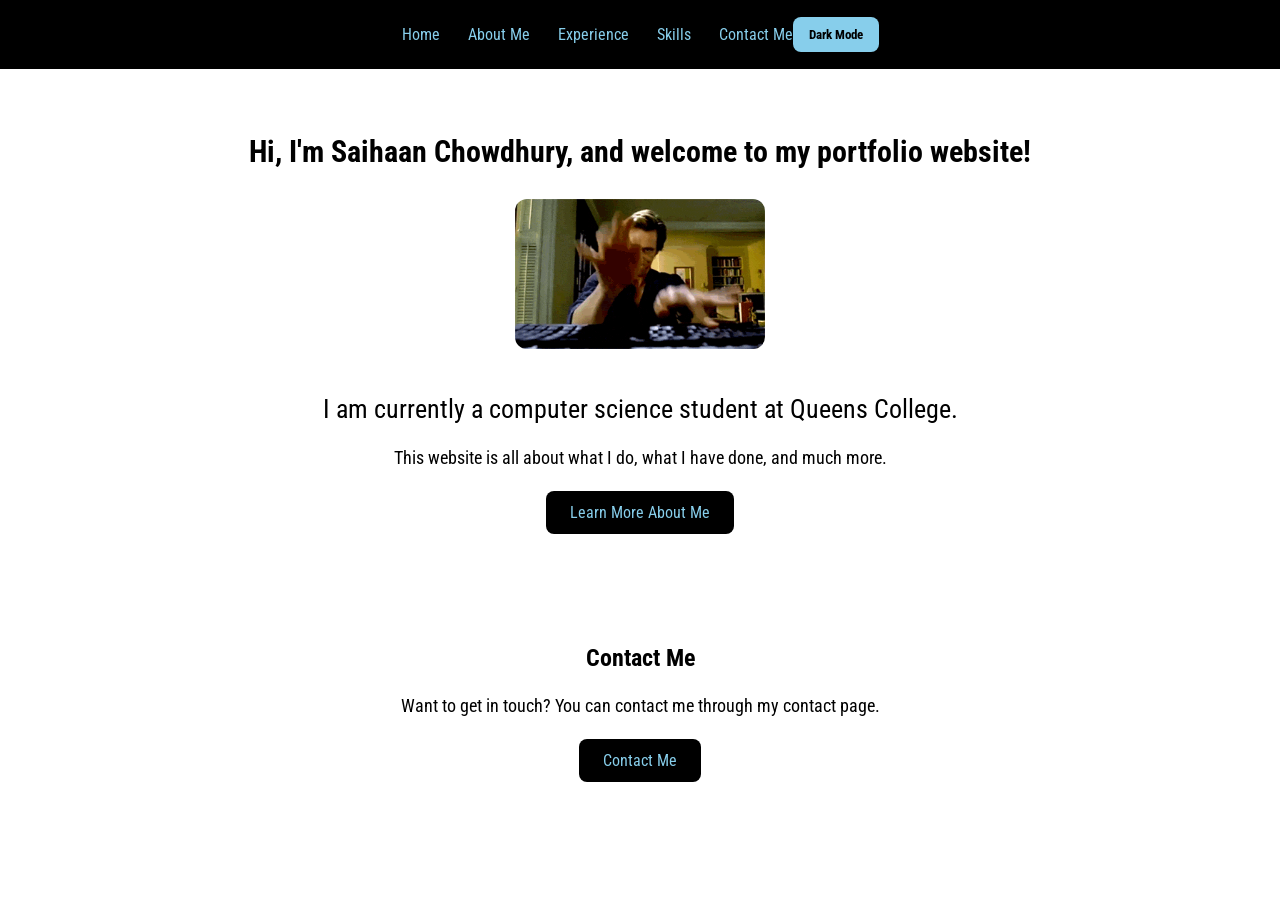
<file: index.html>
<!DOCTYPE html>
<html lang="en">
<head>
  <meta charset="UTF-8">
  <meta name="viewport" content="width=device-width, initial-scale=1.0">

  <link rel="stylesheet" href="./styles.css">

  <link rel="preconnect" href="https://fonts.googleapis.com">
  <link rel="preconnect" href="https://fonts.gstatic.com" crossorigin>
  <link href="https://fonts.googleapis.com/css2?family=Roboto+Condensed&display=swap" rel="stylesheet">

  <title>Home</title>
</head>

<body>
  <header class="roboto-condensed">
    <div>
      <ul class="menu">
        <li><a href="./index.html">Home</a></li>
        <li><a href="./aboutme.html">About Me</a></li>
        <li><a href="./experience.html">Experience</a></li>
        <li><a href="./skills.html">Skills</a></li>
        <li><a href="./contactme.html">Contact Me</a></li>
      </ul>

      <button id="darkModeBtn">Dark Mode</button>
    </div>
  </header>

  <main class="home">
    <section class="hero">
      <h1>Hi, I'm Saihaan Chowdhury, and welcome to my portfolio website!</h1>
      <img src="developer.gif" alt="funny coding" class="home-gif">
      <h2>I am currently a computer science student at Queens College.</h2>
      <p>
        This website is all about what I do, what I have done, and much more.
      </p>

      <a href="./aboutme.html" class="button">Learn More About Me</a>
    </section>

    <section class="contact-preview">
      <h2>Contact Me</h2>
      <p>
        Want to get in touch? You can contact me through my contact page.
      </p>

      <a href="./contactme.html" class="button">Contact Me</a>
    </section>
  </main>

  <script src="./script.js"></script>

</body>
</file>
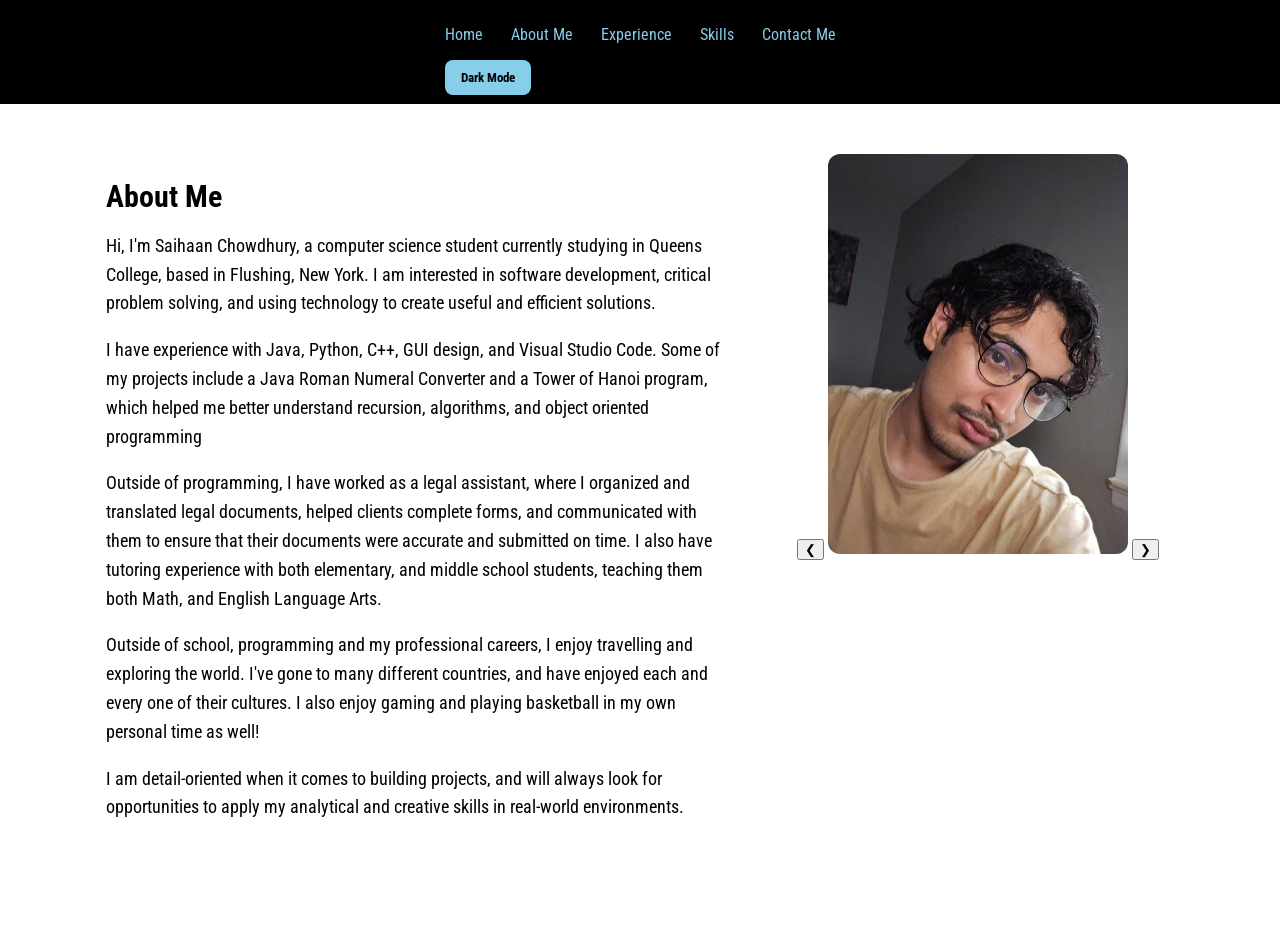
<file: aboutme.html>
<head>
  <meta charset="UTF-8">
  <meta name="viewport" content="width=device-width, initial-scale=1.0">

  <link rel="stylesheet" href="./styles.css">

  <link rel="preconnect" href="https://fonts.googleapis.com">
  <link rel="preconnect" href="https://fonts.gstatic.com" crossorigin>
  <link href="https://fonts.googleapis.com/css2?family=Roboto+Condensed&display=swap" rel="stylesheet">

  <title>About Me</title>
</head>


<body>
  <header class="roboto-condensed">
  <nav>
    <ul class="menu">
      <li><a href="./index.html">Home</a></li>
      <li><a href="./aboutme.html">About Me</a></li>
      <li><a href="./experience.html">Experience</a></li>
      <li><a href="./skills.html">Skills</a></li>
      <li><a href="./contactme.html">Contact Me</a></li>
    </ul>

    <button id="darkModeBtn">Dark Mode</button>

  </nav>
</header>

<main class="aboutme">
    <section class="about-me">
        <div class="about-text">
    <h1>
        About Me

    </h1>

    <p>
        Hi, I'm Saihaan Chowdhury, a computer science student currently studying in Queens College, based in Flushing, New York.
        I am interested in software development, critical problem solving, and using technology 
        to create useful and efficient solutions.
    </p>

    <p>
        I have experience with Java, Python, C++, GUI design, and Visual Studio Code. 
        Some of my projects include a Java Roman Numeral Converter and a Tower of Hanoi program,
        which helped me better understand recursion, algorithms, and object oriented programming
    </p>

    <p>
        Outside of programming, I have worked as a legal assistant, where I organized
        and translated legal documents, helped clients complete forms, and communicated with them 
        to ensure that their documents were accurate and submitted on time. I also have tutoring experience
        with both elementary, and middle school students, teaching them both Math, and English Language Arts. 
    </p>

    <p>
        Outside of school, programming and my professional careers, I enjoy travelling and exploring the world. I've gone to many different countries, and have enjoyed each and every one of their cultures.
        I also enjoy gaming and playing basketball in my own personal time as well! 

    <p>
        I am detail-oriented when it comes to building projects, and will always look for opportunities to apply my 
        analytical and creative skills in real-world environments. 
    </p>
</div>
<div class="about-image">
    <button class="carousel-btn left-btn" onclick="previousImage()">&#10094;</button>
    <img id="aboutImages" src="saihaanselfie.jpg" alt="Photo of Saihaan Chowdhury">
    <button class="carousel-btn right-btn" onclick="nextImage()">&#10095;</button>
</div>
</section>




</main>

<script>
    const images = [
        "saihaanselfie.jpg",
        "QC_campus.jpg",
        "tokyo.jpg"
    ];


    let currentImageIndex = 0;

    function showImage() {
      const aboutImages = document.getElementById("aboutImages");
      aboutImages.src = images[currentImageIndex];
    }

    function nextImage() {
      currentImageIndex++;

      if (currentImageIndex >= images.length) {
        currentImageIndex = 0;
      }

      showImage();
    }

    function previousImage() {
      currentImageIndex--;

      if (currentImageIndex < 0) {
        currentImageIndex = images.length - 1;
      }

      showImage();
    }
</script>

<script src="./script.js"></script>


</body>
</file>
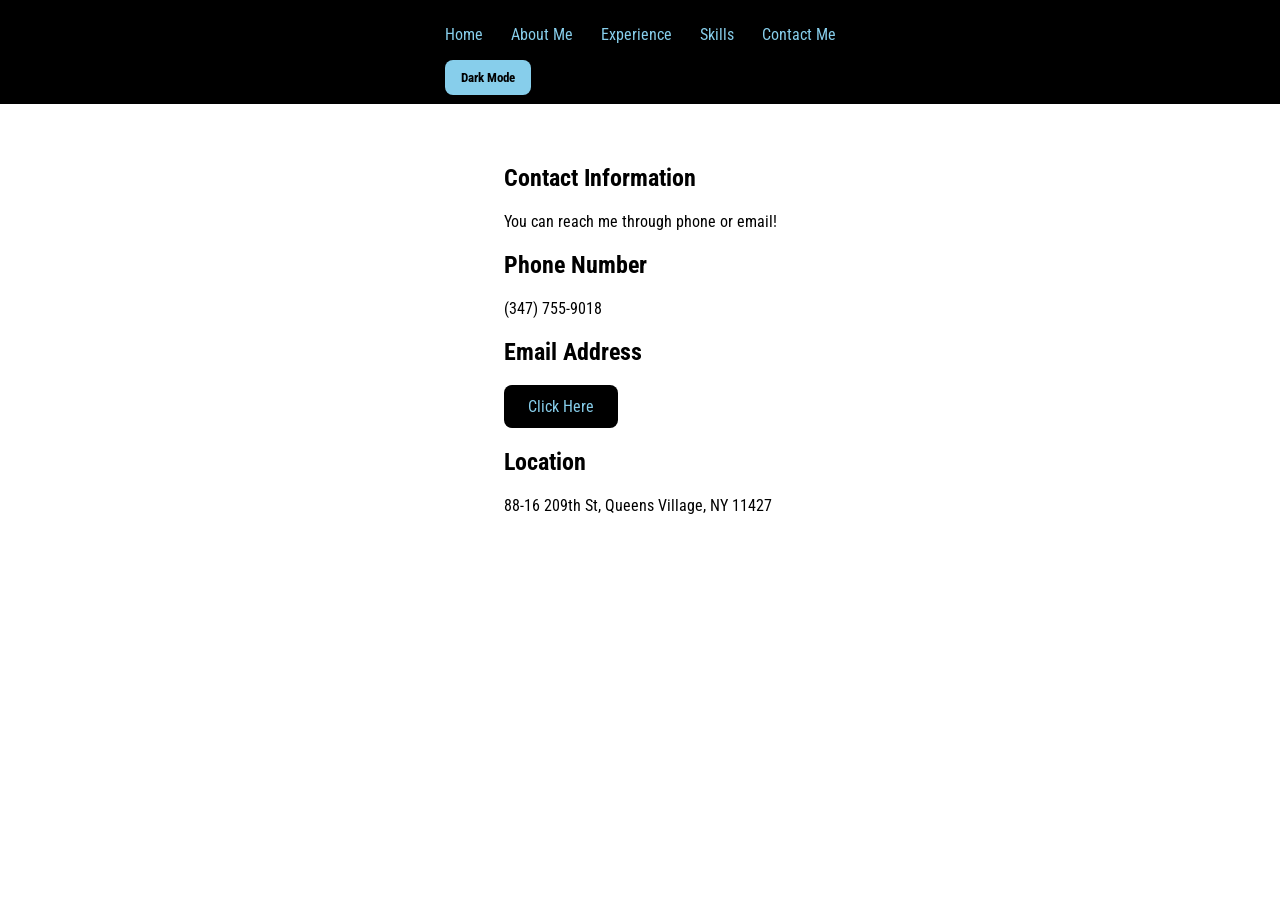
<file: contactme.html>
<head>
  <meta charset="UTF-8">
  <meta name="viewport" content="width=device-width, initial-scale=1.0">

  <link rel="stylesheet" href="./styles.css">

  <link rel="preconnect" href="https://fonts.googleapis.com">
  <link rel="preconnect" href="https://fonts.gstatic.com" crossorigin>
  <link href="https://fonts.googleapis.com/css2?family=Roboto+Condensed&display=swap" rel="stylesheet">

  <title>Contact Me</title>
</head>


<body>
  <header class="roboto-condensed">
  <nav>
    <ul class="menu">
      <li><a href="./index.html">Home</a></li>
      <li><a href="./aboutme.html">About Me</a></li>
      <li><a href="./experience.html">Experience</a></li>
      <li><a href="./skills.html">Skills</a></li>
      <li><a href="./contactme.html">Contact Me</a></li>
    </ul>

    <button id="darkModeBtn">Dark Mode</button>

  </nav>
</header>

<main class="contact">
    <section class="contact-info">
    <h1> Contact Information </h1>
    <p> You can reach me through phone or email! </p>

    <div class="contact-info">
        <h2>Phone Number</h2>
        <p>(347) 755-9018</p>

    </div>

    <div class="contact-info">
        <h2>Email Address</h2>
        <a href="https://mail.google.com/mail/?view=cm&fs=1&to=saihaanc@gmail.com" target="_blank" class="button">
Click Here
</a>
    </div>

    <div class="contact-info">
        <h2>Location</h2>
        <p> 88-16 209th St, Queens Village, NY 11427</p>
    </div>




    </section>
</main>

<script src="./script.js"></script>
</body>
</file>
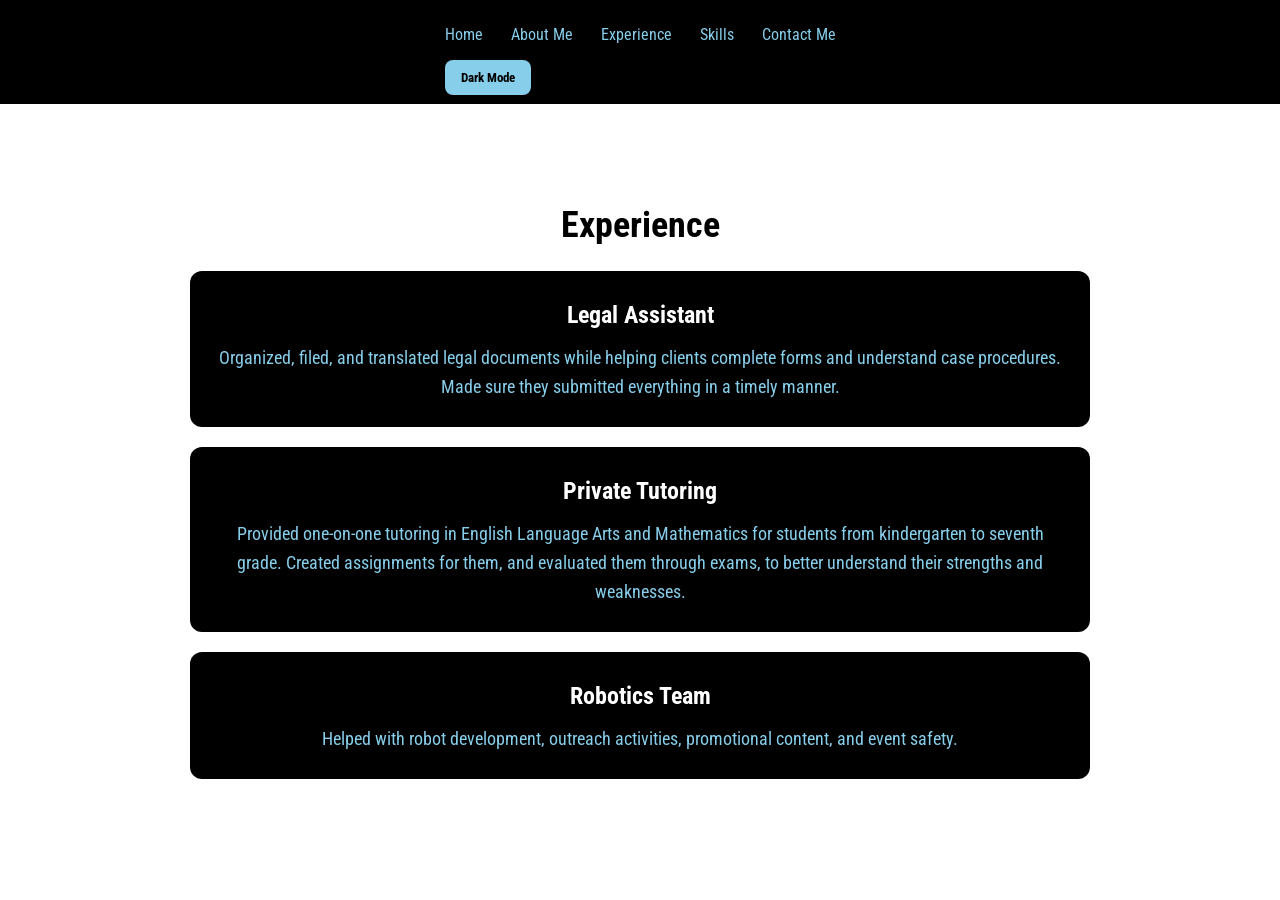
<file: experience.html>
<head>
  <meta charset="UTF-8">
  <meta name="viewport" content="width=device-width, initial-scale=1.0">

  <link rel="stylesheet" href="./styles.css">

  <link rel="preconnect" href="https://fonts.googleapis.com">
  <link rel="preconnect" href="https://fonts.gstatic.com" crossorigin>
  <link href="https://fonts.googleapis.com/css2?family=Roboto+Condensed&display=swap" rel="stylesheet">

  <title>About Me</title>
</head>


<body>
  <header class="roboto-condensed">
  <nav>
    <ul class="menu">
      <li><a href="./index.html">Home</a></li>
      <li><a href="./aboutme.html">About Me</a></li>
      <li><a href="./experience.html">Experience</a></li>
      <li><a href="./skills.html">Skills</a></li>
      <li><a href="./contactme.html">Contact Me</a></li>
    </ul>

    <button id="darkModeBtn">Dark Mode</button>

  </nav>
</header>


<section class="experience-section">
  <h2>Experience</h2>

  <article class="experience-card">
    <h3>Legal Assistant</h3>
    <p>
      Organized, filed, and translated legal documents while helping clients complete forms and understand case procedures. Made sure they submitted everything in a timely manner.
    </p>
  </article>

  <article class="experience-card">
    <h3>Private Tutoring</h3>
    <p>
      Provided one-on-one tutoring in English Language Arts and Mathematics for students from kindergarten to seventh grade. Created assignments for them, and evaluated them through exams, to better understand their strengths and weaknesses.
    </p>
  </article>

  <article class="experience-card">
    <h3>Robotics Team</h3>
    <p>
      Helped with robot development, outreach activities, promotional content, and event safety.
    </p>
  </article>
</section>

<script src="./script.js"></script>


</body>
</file>
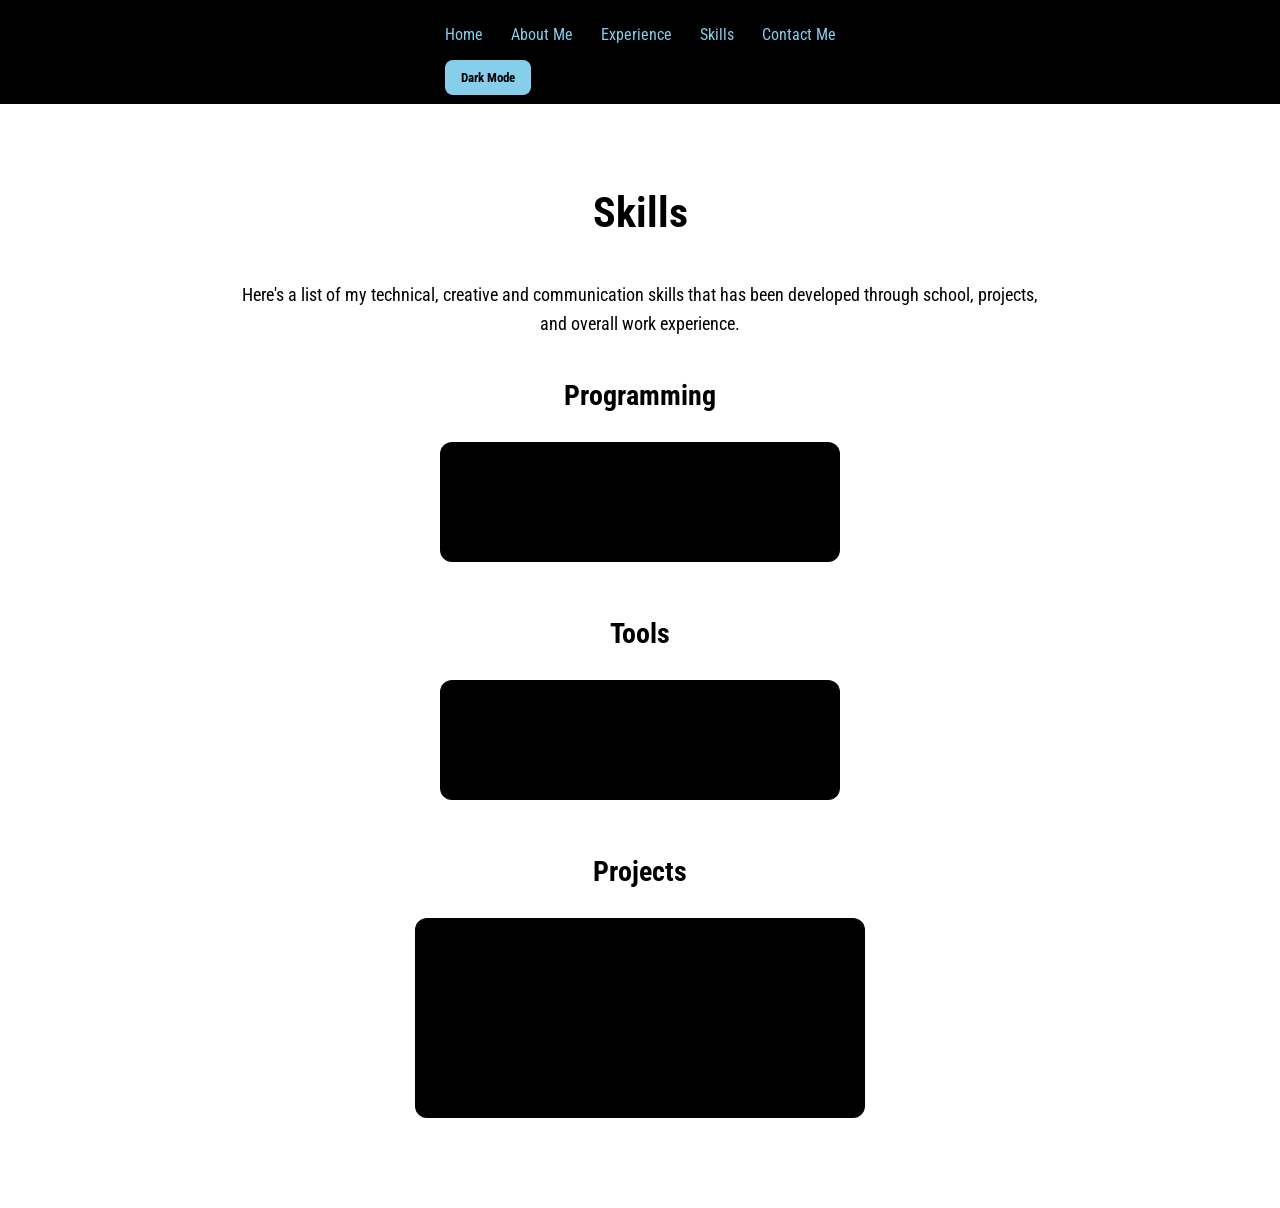
<file: skills.html>
<head>
  <meta charset="UTF-8">
  <meta name="viewport" content="width=device-width, initial-scale=1.0">

  <link rel="stylesheet" href="./styles.css">

  <link rel="preconnect" href="https://fonts.googleapis.com">
  <link rel="preconnect" href="https://fonts.gstatic.com" crossorigin>
  <link href="https://fonts.googleapis.com/css2?family=Roboto+Condensed&display=swap" rel="stylesheet">

  <title>Skills</title>
</head>


<body>
  <header class="roboto-condensed">
  <nav>
    <ul class="menu">
      <li><a href="./index.html">Home</a></li>
      <li><a href="./aboutme.html">About Me</a></li>
      <li><a href="./experience.html">Experience</a></li>
      <li><a href="./skills.html">Skills</a></li>
      <li><a href="./contactme.html">Contact Me</a></li>
    </ul>

    <button id="darkModeBtn">Dark Mode</button>

  </nav>
</header>

<main class="skills">
    <section class="skills-section">
        <h1>Skills</h1>

        <p>
            Here's a list of my technical, creative and communication
            skills that has been developed through school, projects, and overall work experience.
        </p>

        <h2>Programming</h2>
        <div class="slideshow">
            <div class="slide">Java</div>
            <div class="slide">Python</div>
            <div class="slide">C++</div>
            <div class="slide">GUI Design</div>

        </div>

        <h2>Tools</h2>
        <div class="slideshow">
            <div class="slide">Visual Studio Code</div>
            <div class="slide">GitHub</div>
            <div class="slide">Google Sheets</div>
            <div class="slide">Adobe Photoshop</div>

        </div>

         <h2>Projects</h2>

        <div class="project-slideshow">
            <div class="project-track">
                <div class="slide project-slide">
                    <h3>Java Roman Numeral Converter</h3>
                    <p>A Java GUI application that converts numbers to Roman numerals.</p>
    </div>

        <div class="slide project-slide">
            <h3>Tower of Hanoi</h3>
            <p>A recursive Java program that solves the Tower of Hanoi puzzle.</p>
    </div>
  </div>
</div>
    </section>
</main>

<script src="./script.js"></script>


</body>
</file>
<file: styles.css>
body {
  margin: 0;
}

.roboto-condensed {
  font-family: "Roboto Condensed", sans-serif;
  font-weight: 400;
  font-style: normal;
}

header img {
  width: 100px;
}

header {
  padding: 1vh 10vw;
  display: flex;
  flex-direction: row;
  justify-content: space-evenly;
  background-color: black;
}

.menu {
  list-style: none;
  display: flex;
  gap: 28px;
  padding: 0;
}

a {
  text-decoration: none;
  color: skyblue;
}

header div {
  display: flex;
  flex-direction: row;
  justify-content: center;
  align-items: center;
  flex-grow: 1;
  flex-shrink: 1;
  flex-basis: 0;
}

a:hover {
  color: white;
  text-decoration: underline;
}


.home {
  min-height: 80vh;
  padding: 40px;
  text-align: center;
  font-family: "Roboto Condensed", sans-serif;
}

.hero {
  margin-bottom: 60px;
}

.hero h1 {
  font-size: 30px;
  margin-bottom: 10px;
}

.hero h2 {
  font-size: 26px;
  font-weight: 400;
  margin-bottom: 20px;
}

.hero p,
.contact-preview p {
  font-size: 18px;
  line-height: 1.6;
}

.about-me {
  font-family: "Roboto Condensed", sans-serif;
  padding: 50px 80px;
  margin-bottom: 60px;
  display: flex;
  flex-direction: row;
  justify-content: center;
  gap: 60px;
}

.about-text {
  width: 55%;
  text-align: left;
}

.about-image {
  width: 35%;
  text-align: center;
}
.about-image img {
  width: 300px;
  max-width: 100%;
  border-radius: 12px;
}
.about-me h1 {
  font-weight: 700;
  font-size: 30px;
  margin-bottom: 10px;
}

.about-me p {
  font-size: 18px;
  line-height: 1.6;
}

.contact-preview {
  padding: 30px;
}

.button {
  display: inline-block;
  background-color: black;
  color: skyblue;
  padding: 12px 24px;
  border-radius: 8px;
  text-decoration: none;
}

.button:hover {
  background-color: skyblue;
  color: black;
  text-decoration: none;
}


.skills {
  padding: 40px;
  font-family: "Roboto Condensed", sans-serif;
}

.skills-section {
  max-width: 800px;
  margin: 0 auto;
  line-height: 1.6;
}

.skills-section h1 {
  text-align: center;
  font-size: 42px;
  font-weight: 700;
}


.skills-section p {
  font-size: 18px;
  text-align: center;
  margin-bottom: 35px;
}


.skills-section h2 {
  color: black;
  margin-top: 30px;
  font-size: 28px;
  text-align: center;
}


.slideshow {
  width: 400px;
  height: 120px;
  margin: 20px auto 50px;
  position: relative;
  overflow: hidden;
  background-color: black;
  color: skyblue;
  border-radius: 12px;
  display: flex;
  align-items: center;
  justify-content: center;
}

.slide {
  position: absolute;
  opacity: 0;
  font-size: 40px;
  font-weight: 700;
  animation: fadeSlide 12s infinite;
}

.slide:nth-child(1) {
  animation-delay: 0s;
}

.slide:nth-child(2) {
  animation-delay: 3s;
}

.slide:nth-child(3) {
  animation-delay: 6s;
}

.slide:nth-child(4) {
  animation-delay: 9s;
}

@keyframes fadeSlide {
  0% {
    opacity: 0;
  }

  10% {
    opacity: 1;
  }

  25% {
    opacity: 1;
  }

  35% {
    opacity: 0;
  }

  100% {
    opacity: 0;
  }
}

.project-slideshow {
  width: 450px;
  height: 200px;
  margin: 20px auto 50px;
  position: relative;
  overflow: hidden;
  background-color: black;
  color: skyblue;
  border-radius: 12px;
  display: flex;
  align-items: center;
  justify-content: center;
}

.project-track {
  display: flex;
  width: 200%;
  height: 100%;
  animation: projectSlide 8s infinite;
}

.project-slide {
  position: absolute;
  opacity: 0;
  text-align: center;
  padding: 20px;
  animation: projectFade 8s infinite;
}

.project-slide:nth-child(1) {
  animation-delay: 0s;
}

.project-slide:nth-child(2) {
  animation-delay: 4s;
}

.project-slide h3 {
  font-size: 24px;
  margin-bottom: 10px;
}

.project-slide p {
  font-size: 16px;
}

@keyframes projectFade {
  0% {
    opacity: 0;
  }

  10% {
    opacity: 1;
  }

  45% {
    opacity: 1;
  }

  55% {
    opacity: 0;
  }

  100% {
    opacity: 0;
  }
}

.contact {
  padding: 40px;
  display: flex;
  justify-content: center;
  align-items: center;
  font-family: "Roboto Condensed", sans-serif;
}

.contact-section {
  max-width: 1000px;
  margin: 0 auto;
  text-align: center;
  line-height: 2;
}

.contact-section h1 {
  font-size: 42px;
  font-weight: 700;
}

.contact-card {
  background-color: black;
  color: skyblue;
  padding: 25px;
  margin: 25px 0;
  border-radius: 12px;
}

.contact-card h2 {
  margin-top: 0;
  color: white;
}

.contact-card p {
  font-size: 18px;
}

.contact-card .button {
  display: inline-block;
  background-color: skyblue;
  color: black;
  padding: 12px 24px;
  border-radius: 8px;
  text-decoration: none;
  font-weight: 700;
}

.contact-card .button:hover {
  background-color: white;
  color: black;
  text-decoration: none;
}

.experience-section {
  max-width: 900px;
  margin: 40px auto;
  padding: 30px;
  font-family: "Roboto Condensed", sans-serif;
  text-align: center;
}

.experience-section h2 {
  font-size: 36px;
  font-weight: 700;
  margin-bottom: 25px;
}

.experience-card {
  background-color: black;
  color: skyblue;
  padding: 25px;
  margin: 20px 0;
  border-radius: 12px;
  line-height: 1.6;
}

.experience-card h3 {
  color: white;
  font-size: 24px;
  margin-top: 0;
  margin-bottom: 10px;
}

.experience-card p {
  font-size: 18px;
  margin: 0;
}

.home-gif {
  width: 250px;
  max-width: 100%;
  margin: 20px 0;
  border-radius: 12px;
}


#darkModeBtn {
  background-color: skyblue;
  color: black;
  border: none;
  padding: 10px 16px;
  border-radius: 8px;
  font-family: "Roboto Condensed", sans-serif;
  font-weight: 700;
  cursor: pointer;
}

#darkModeBtn:hover {
  background-color: white;
}

body.dark-mode {
  background-color: #121212;
  color: white;
}

body.dark-mode header {
  background-color: #222;
}

body.dark-mode a {
  color: skyblue;
}

body.dark-mode a:hover {
  color: white;
}

body.dark-mode .contact-card,
body.dark-mode .experience-card,
body.dark-mode .slideshow,
body.dark-mode .project-slideshow {
  background-color: #222;
  color: skyblue;
}

body.dark-mode .button {
  background-color: skyblue;
  color: black;
}

body.dark-mode .button:hover {
  background-color: white;
  color: black;
}

body.dark-mode .skills-section h2 {
  color:white;
}
</file>
